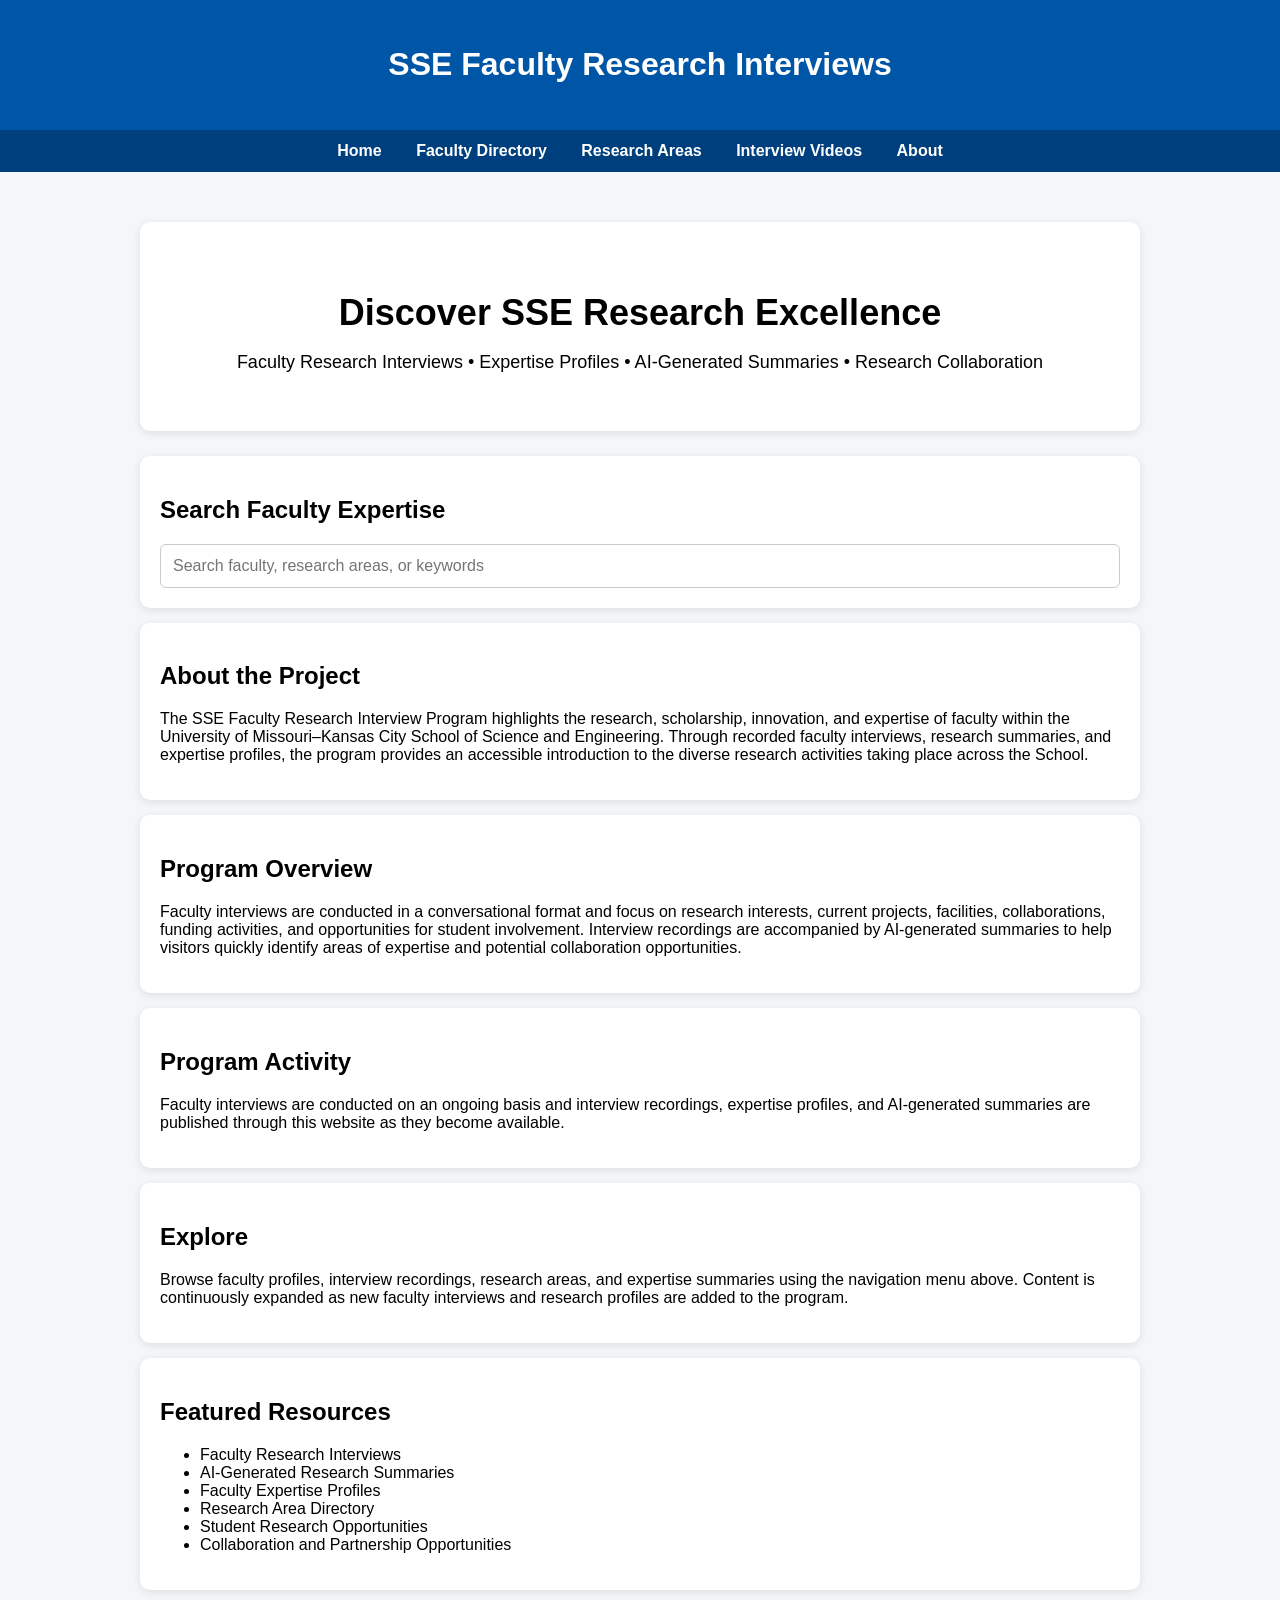
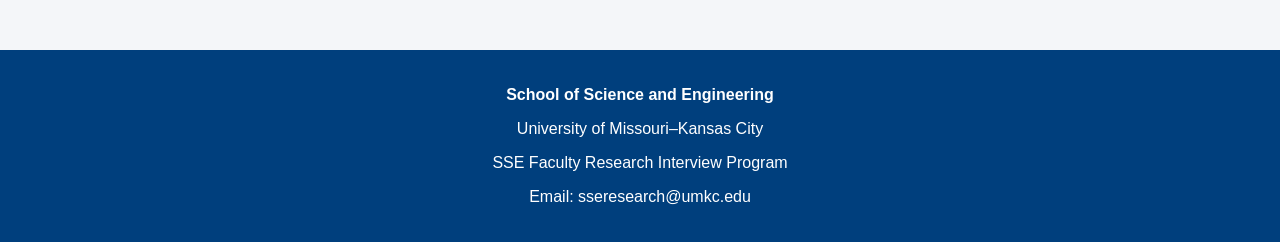
<file: index.html>
<!DOCTYPE html>
<html lang="en">

<head>
    <meta charset="UTF-8">
    <meta name="viewport" content="width=device-width, initial-scale=1.0">
    <title>SSE Faculty Research Interviews</title>
    <link rel="stylesheet" href="style.css">
</head>


<body>

<header>
    <h1>SSE Faculty Research Interviews</h1>
</header>

<nav>
    <a href="index.html">Home</a>
    <a href="faculty.html">Faculty Directory</a>
    <a href="research-areas.html">Research Areas</a>
    <a href="videos.html">Interview Videos</a>
    <a href="about.html">About</a>
</nav>

<main>

    <section class="hero">
        <h2>Discover SSE Research Excellence</h2>

        <p>
            Faculty Research Interviews • Expertise Profiles • AI-Generated Summaries • Research Collaboration
        </p>
    </section>

    <section class="faculty-card">
        <h2>Search Faculty Expertise</h2>

        <input type="text" placeholder="Search faculty, research areas, or keywords">
    </section>

    <section class="faculty-card">
        <h2>About the Project</h2>

        <p>
            The SSE Faculty Research Interview Program highlights the research,
            scholarship, innovation, and expertise of faculty within the University of
            Missouri–Kansas City School of Science and Engineering. Through recorded
            faculty interviews, research summaries, and expertise profiles, the program
            provides an accessible introduction to the diverse research activities taking
            place across the School.
        </p>
    </section>

    <section class="faculty-card">
        <h2>Program Overview</h2>

        <p>
            Faculty interviews are conducted in a conversational format and focus on
            research interests, current projects, facilities, collaborations, funding
            activities, and opportunities for student involvement. Interview recordings
            are accompanied by AI-generated summaries to help visitors quickly identify
            areas of expertise and potential collaboration opportunities.
        </p>
    </section>

    <section class="faculty-card">
        <h2>Program Activity</h2>

        <p>
            Faculty interviews are conducted on an ongoing basis and interview recordings,
            expertise profiles, and AI-generated summaries are published through this
            website as they become available.
        </p>
    </section>

    <section class="faculty-card">
        <h2>Explore</h2>

        <p>
            Browse faculty profiles, interview recordings, research areas, and expertise
            summaries using the navigation menu above. Content is continuously expanded
            as new faculty interviews and research profiles are added to the program.
        </p>
    </section>

    <section class="faculty-card">
        <h2>Featured Resources</h2>

        <ul>
            <li>Faculty Research Interviews</li>
            <li>AI-Generated Research Summaries</li>
            <li>Faculty Expertise Profiles</li>
            <li>Research Area Directory</li>
            <li>Student Research Opportunities</li>
            <li>Collaboration and Partnership Opportunities</li>
        </ul>
    </section>

</main>

<footer>
    <p><strong>School of Science and Engineering</strong></p>
    <p>University of Missouri–Kansas City</p>
    <p>SSE Faculty Research Interview Program</p>
    <p>Email: sseresearch@umkc.edu</p>
</footer>

</body>
</html>
</file>
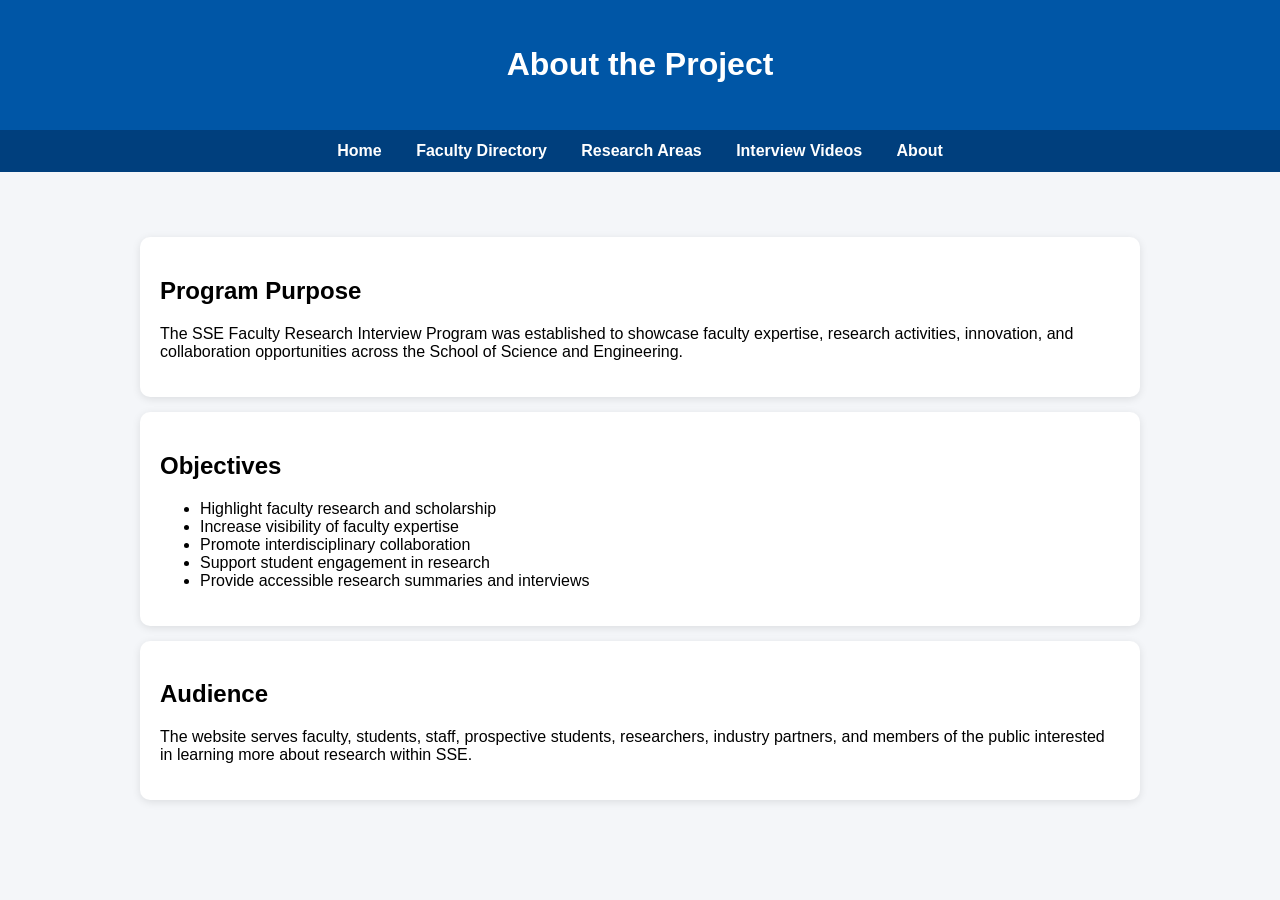
<file: about.html>
<!DOCTYPE html>
<html lang="en">
<head>
    <meta charset="UTF-8">
    <meta name="viewport" content="width=device-width, initial-scale=1.0">
    <title>About</title>
    <link rel="stylesheet" href="style.css">
</head>
<body>

<header>
    <h1>About the Project</h1>
</header>

<nav>
    <a href="index.html">Home</a>
    <a href="faculty.html">Faculty Directory</a>
    <a href="research-areas.html">Research Areas</a>
    <a href="videos.html">Interview Videos</a>
    <a href="about.html">About</a>
</nav>

<main>

    <section class="faculty-card">
        <h2>Program Purpose</h2>

        <p>
            The SSE Faculty Research Interview Program was established to showcase
            faculty expertise, research activities, innovation, and collaboration
            opportunities across the School of Science and Engineering.
        </p>
    </section>

    <section class="faculty-card">
        <h2>Objectives</h2>

        <ul>
            <li>Highlight faculty research and scholarship</li>
            <li>Increase visibility of faculty expertise</li>
            <li>Promote interdisciplinary collaboration</li>
            <li>Support student engagement in research</li>
            <li>Provide accessible research summaries and interviews</li>
        </ul>
    </section>

    <section class="faculty-card">
        <h2>Audience</h2>

        <p>
            The website serves faculty, students, staff, prospective students,
            researchers, industry partners, and members of the public interested
            in learning more about research within SSE.
        </p>
    </section>

</main>

</body>
</html>
</file>
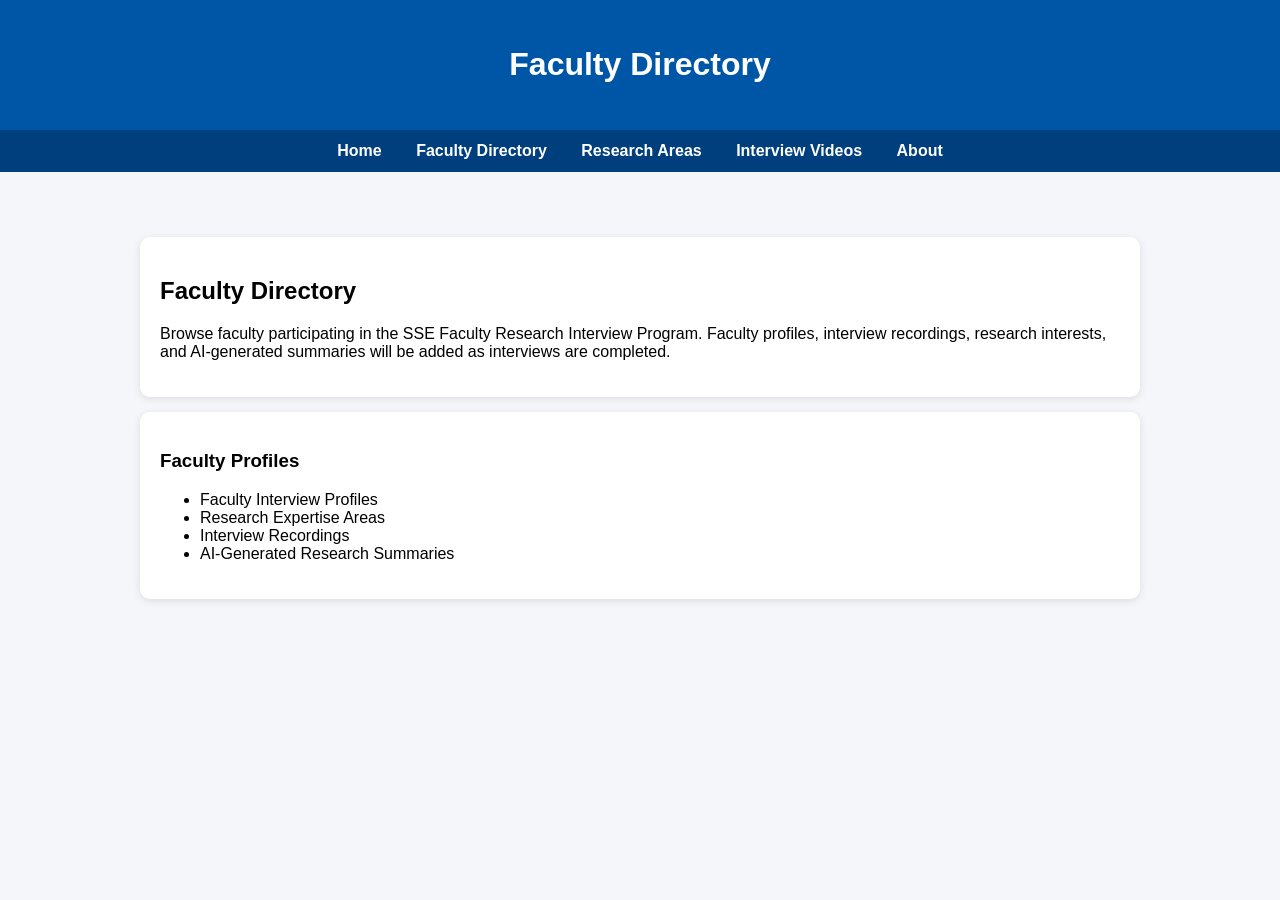
<file: faculty.html>
<!DOCTYPE html>
<html lang="en">
<head>
    <meta charset="UTF-8">
    <meta name="viewport" content="width=device-width, initial-scale=1.0">
    <title>Faculty Directory</title>
    <link rel="stylesheet" href="style.css">
</head>
<body>

<header>
    <h1>Faculty Directory</h1>
</header>

<nav>
    <a href="index.html">Home</a>
    <a href="faculty.html">Faculty Directory</a>
    <a href="research-areas.html">Research Areas</a>
    <a href="videos.html">Interview Videos</a>
    <a href="about.html">About</a>
</nav>

<main>

    <section class="faculty-card">
        <h2>Faculty Directory</h2>

        <p>
            Browse faculty participating in the SSE Faculty Research Interview Program.
            Faculty profiles, interview recordings, research interests, and AI-generated
            summaries will be added as interviews are completed.
        </p>
    </section>

    <section class="faculty-card">
        <h3>Faculty Profiles</h3>

        <ul>
            <li>Faculty Interview Profiles</li>
            <li>Research Expertise Areas</li>
            <li>Interview Recordings</li>
            <li>AI-Generated Research Summaries</li>
        </ul>
    </section>

</main>

</body>
</html>
</file>
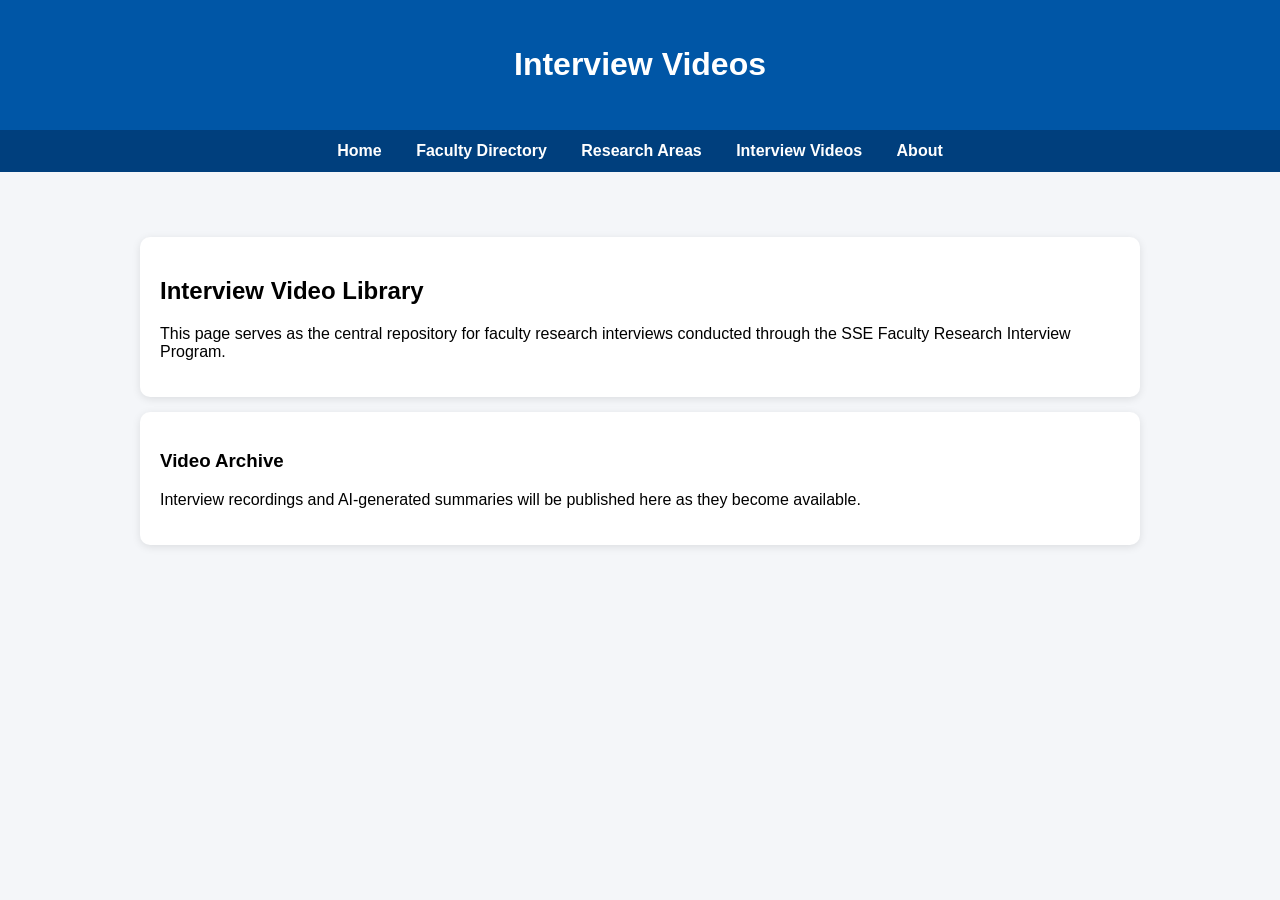
<file: videos.html>
<!DOCTYPE html>
<html lang="en">
<head>
    <meta charset="UTF-8">
    <meta name="viewport" content="width=device-width, initial-scale=1.0">
    <title>Interview Videos</title>
    <link rel="stylesheet" href="style.css">
</head>
<body>

<header>
    <h1>Interview Videos</h1>
</header>

<nav>
    <a href="index.html">Home</a>
    <a href="faculty.html">Faculty Directory</a>
    <a href="research-areas.html">Research Areas</a>
    <a href="videos.html">Interview Videos</a>
    <a href="about.html">About</a>
</nav>

<main>

    <section class="faculty-card">
        <h2>Interview Video Library</h2>

        <p>
            This page serves as the central repository for faculty research interviews
            conducted through the SSE Faculty Research Interview Program.
        </p>
    </section>

    <section class="faculty-card">
        <h3>Video Archive</h3>

        <p>
            Interview recordings and AI-generated summaries will be published here
            as they become available.
        </p>
    </section>

</main>

</body>
</html>
</file>
<file: style.css>
body {
    font-family: Arial, sans-serif;
    margin: 0;
    background-color: #f4f6f9;
}

header {
    background-color: #0056A6;
    color: white;
    text-align: center;
    padding: 25px;
}

main {
    max-width: 1000px;
    margin: 30px auto;
    padding: 20px;
}

.faculty-card {
    background: white;
    padding: 20px;
    margin-top: 15px;
    border-radius: 10px;
    box-shadow: 0 2px 8px rgba(0,0,0,0.1);
}
nav {
    background-color: #003f7d;
    text-align: center;
    padding: 12px;
}

nav a {
    color: white;
    text-decoration: none;
    margin: 0 15px;
    font-weight: bold;
}

nav a:hover {
    text-decoration: underline;
}
input {
    width: 100%;
    padding: 12px;
    font-size: 16px;
    border: 1px solid #ccc;
    border-radius: 6px;
    box-sizing: border-box;
}
.hero {
    text-align: center;
    background: white;
    padding: 40px;
    border-radius: 10px;
    margin-bottom: 25px;
    box-shadow: 0 2px 8px rgba(0,0,0,0.1);
}

.hero h2 {
    font-size: 36px;
    margin-bottom: 15px;
}

.hero p {
    font-size: 18px;
}
footer {
    background-color: #003f7d;
    color: white;
    text-align: center;
    padding: 20px;
    margin-top: 40px;
}
</file>
